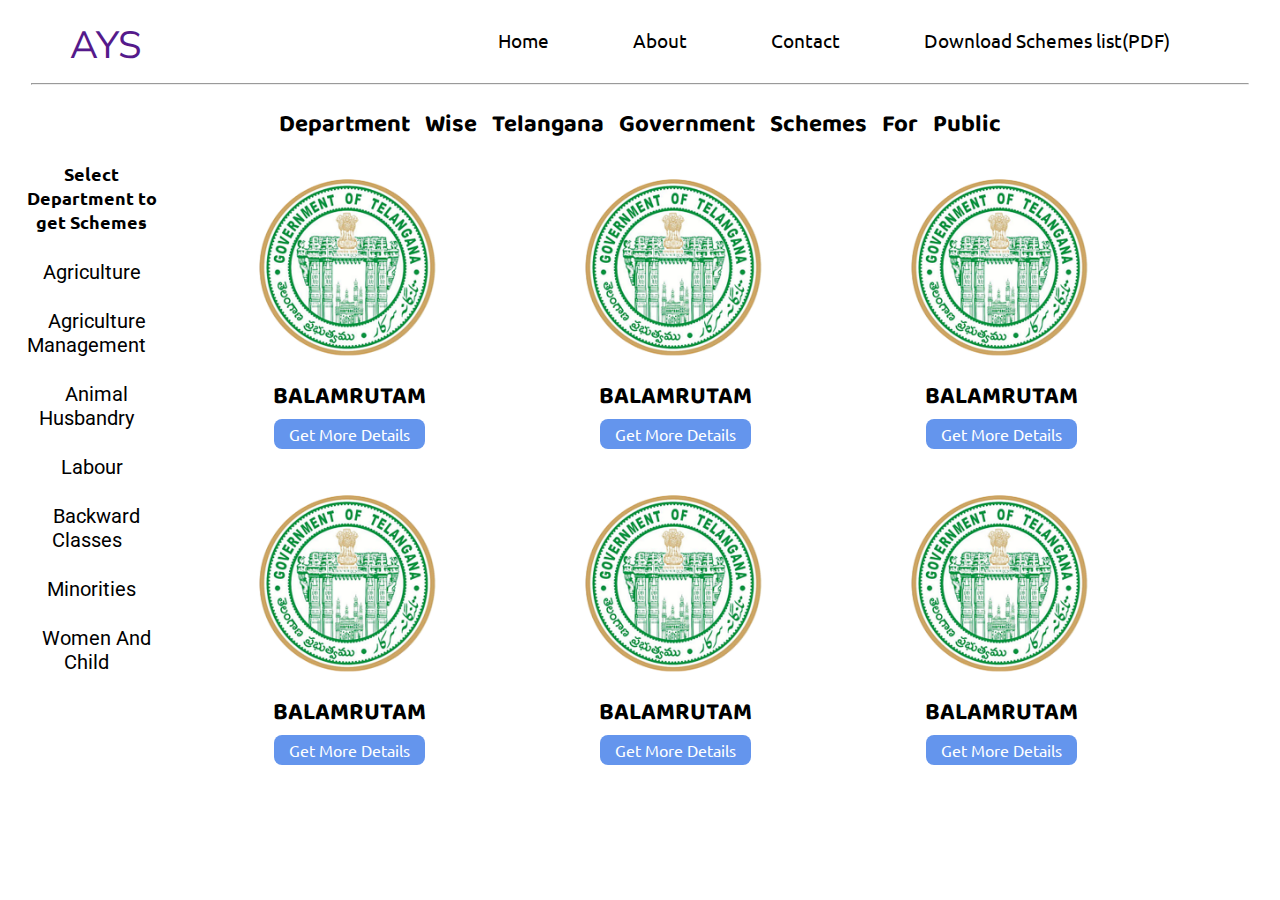
<file: index.html>
<html lang="en">
<head>
    <meta charset="UTF-8">
    <meta name="viewport" content="width=device-width, initial-scale=1.0">
    <title>AYS | Home</title>
    <link href="https://fonts.googleapis.com/css2?family=Baloo+2:wght@500&family=Muli:wght@800&family=Roboto&family=Ubuntu&display=swap" rel="stylesheet">
    <link rel="stylesheet" href="home.css">
</head>
<body>
    <nav>
        <a href="" class="brand">AYS</a>
        <ul>
            <li><a href="">Home</a></li>
            <li><a href="">About</a></li>
            <li><a href="">Contact</a></li>
            <li><a href="">Download Schemes list(PDF)</a></li>
        </ul>
    </nav>
    <hr>
    <h2>Department Wise Telangana Government Schemes For Public</h2>
    <section class="main">
        <div class="container">
            <div class="dept">
               <p>Select Department to get Schemes</p>
               <ul class="dept-ul">
                   <li class="dept-li"><a href="">Agriculture</a></li>
                   <li class="dept-li"><a href="">Agriculture Management</a></li>
                   <li class="dept-li"><a href="">Animal Husbandry</a></li>
                   <li class="dept-li"><a href="">Labour</a></li>
                   <li class="dept-li"><a href="">Backward Classes</a></li>
                   <li class="dept-li"><a href="">Minorities</a></li>
                   <li class="dept-li"><a href="">Women And Child</a></li>
               </ul>
            </div>
            <div class="schemes">
                <div class="scheme">
                    <img class="img" src="govt1.png" alt="GOVTOFTELANGANA">
                    <h2>BALAMRUTAM</h2>
                    <a href="">Get More Details</a>
                </div>
                <div class="scheme">
                    <img class="img" src="govt1.png" alt="GOVTOFTELANGANA">
                    <h2>BALAMRUTAM</h2>
                    <a href="">Get More Details</a>
                </div>
                <div class="scheme">
                    <img class="img" src="govt1.png" alt="GOVTOFTELANGANA">
                    <h2>BALAMRUTAM</h2>
                    <a href="">Get More Details</a>
                </div>
                <div class="scheme">
                    <img class="img" src="govt1.png" alt="GOVTOFTELANGANA">
                    <h2>BALAMRUTAM</h2>
                    <a href="">Get More Details</a>
                </div>
                <div class="scheme">
                    <img class="img" src="govt1.png" alt="GOVTOFTELANGANA">
                    <h2>BALAMRUTAM</h2>
                    <a href="">Get More Details</a>
                </div>
                <div class="scheme">
                    <img class="img" src="govt1.png" alt="GOVTOFTELANGANA">
                    <h2>BALAMRUTAM</h2>
                    <a href="">Get More Details</a>
                </div>
            </div>
        </div>
    </section>
    
</body>
</html>
</file>
<file: home.css>
body{
    margin: 0;
    padding: 0;
}
nav{
    margin: 20px 20px 15px 20px;
    padding: 0 50px;
}
.brand{
    font-family: 'Muli', sans-serif;
    font-size: 38px;
    text-decoration: none;
}
nav ul{
    float: right;
    margin-top: 8px;
}
nav li{
    list-style: none;
    display: inline;
    margin: 0 30px;
    font-size: 19px;
    padding: 10px;
}
nav li a{
    font-family: 'Ubuntu', sans-serif;
    color: black;
    text-decoration: none;
}
nav li:hover{
    background-color:#eee;
    border-radius: 25px;
}
hr{
    width: 95%;
}
h2{
    font-family: 'Baloo 2', cursive;
    text-align: center;
    word-spacing: 10px;
    margin-bottom: 8px;
}
.main{
    padding: 10px 10px;
}
.container{
    display: grid;
    grid-template-columns: 0.6fr 2fr;
    grid-gap: 1em;
}
.dept p{
    font-family: 'Ubuntu', sans-serif;
    margin: 0;
    text-align: center;
    font-size: 18px;
    font-weight: 600;
}
.dept ul{
    list-style: none;
    padding: 10px;
}
.dept li{
    font-family: 'Roboto', sans-serif;
    text-align: center;
    font-size: 20px;
    margin-bottom: 25px;
}
.dept li a{
    text-decoration: none;
    color: black;
    padding: 5px 10px;
}
.dept li a:hover{
    background-color:#eee;
    border-radius: 25px;
}
.schemes{
    padding: 0 5px 0 5px;
    display: grid;
    grid-template-columns: repeat(3,1fr);
    grid-auto-rows: minmax(300px,auto);
    grid-gap: 1em;
}
.img{
    height: 200px;
    width: 300px;
}
.scheme{
    padding: 5px;
    text-align: center;
}
.scheme:hover{
    box-shadow: 0 0 10px 5px #ddd;
    
}
.scheme h2{
    margin-top: 10px;
}
.scheme a{
    font-family: 'Ubuntu', sans-serif;
    text-decoration: none;
    padding: 5px 15px;
    background-color: cornflowerblue;
    border-radius: 8px;
    color: white;
}
.scheme a:hover{
    background-color: #58b4ae;
}
.content{
    display: grid;
    grid-template-columns: 1fr;
}
h1{
    text-align: center;
    font-family: 'Ubuntu',sans-serif;
    font-size: 20px;
    line-height: 1.5;
}
</file>
